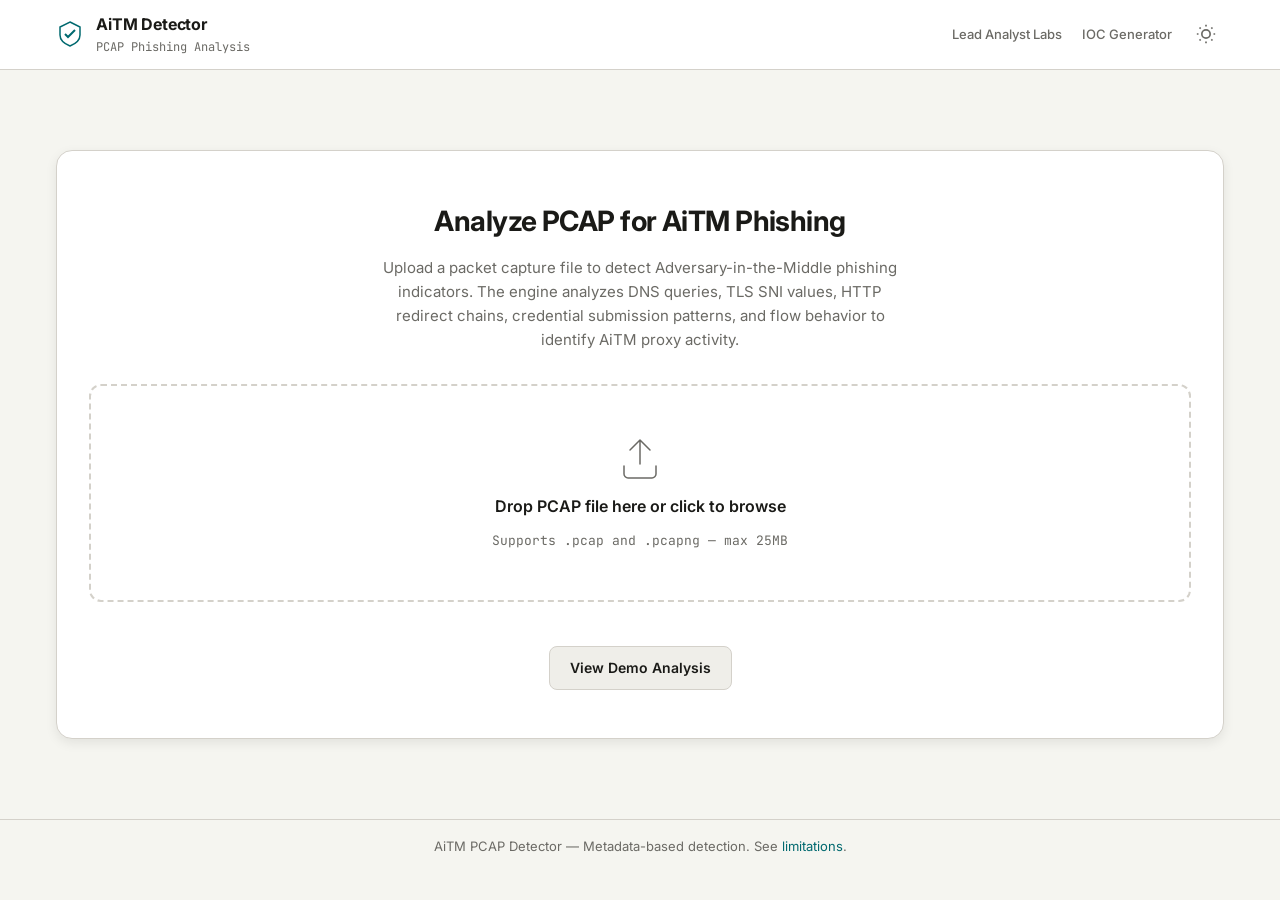
<file: public/index.html>
<!DOCTYPE html>
<html lang="en" data-theme="dark">
<head>
<meta charset="UTF-8">
<meta name="viewport" content="width=device-width, initial-scale=1.0">
<title>AiTM PCAP Detector — Phishing Capture Analysis</title>
<meta name="description" content="Detect Adversary-in-the-Middle phishing from PCAP file analysis">
<link rel="preconnect" href="https://fonts.googleapis.com">
<link rel="preconnect" href="https://fonts.gstatic.com" crossorigin>
<link href="https://fonts.googleapis.com/css2?family=JetBrains+Mono:wght@400;500;700&family=Inter:wght@300;400;500;600;700&display=swap" rel="stylesheet">
<link rel="stylesheet" href="style.css">
<!-- Cloudflare Turnstile Script -->
<script src="https://challenges.cloudflare.com/turnstile/v0/api.js" async defer></script>
</head>
<body>

<header class="app-header">
  <div class="header-content">
    <div class="logo">
      <svg width="28" height="28" viewBox="0 0 28 28" fill="none" stroke="currentColor" stroke-width="1.5">
        <path d="M14 2 L24 7 V15 C24 20 19 24 14 26 C9 24 4 20 4 15 V7 Z"/>
        <path d="M9 14 L12 17 L19 10" stroke-width="2"/>
      </svg>
      <div class="logo-text">
        <span class="logo-title">AiTM Detector</span>
        <span class="logo-subtitle">PCAP Phishing Analysis</span>
      </div>
    </div>

    <nav class="header-nav">
      <a href="https://leadanalystlabs.com/" class="header-nav-link">Lead Analyst Labs</a>
      <a href="https://defanged-ioc-generator.leadanalystlabs.com" class="header-nav-link">IOC Generator</a>
    </nav>

    <button class="theme-toggle" data-theme-toggle aria-label="Switch to light mode">
      <svg width="20" height="20" viewBox="0 0 24 24" fill="none" stroke="currentColor" stroke-width="2"><circle cx="12" cy="12" r="5"/><path d="M12 1v2M12 21v2M4.22 4.22l1.42 1.42M18.36 18.36l1.42 1.42M1 12h2M21 12h2M4.22 19.78l1.42-1.42M18.36 5.64l1.42-1.42"/></svg>
    </button>
  </div>
</header>

<main class="container">

  <!-- Upload Section -->
  <section id="upload-section" class="upload-section">
    <div class="upload-card">
      <h1 class="page-title">Analyze PCAP for AiTM Phishing</h1>
      <p class="page-description">
        Upload a packet capture file to detect Adversary-in-the-Middle phishing indicators.
        The engine analyzes DNS queries, TLS SNI values, HTTP redirect chains, credential
        submission patterns, and flow behavior to identify AiTM proxy activity.
      </p>

      <div id="dropzone" class="dropzone">
        <svg width="48" height="48" viewBox="0 0 48 48" fill="none" stroke="currentColor" stroke-width="1.5">
          <path d="M24 6 L24 30 M14 16 L24 6 L34 16" stroke-linecap="round" stroke-linejoin="round"/>
          <path d="M8 32 V40 C8 42 10 44 12 44 H36 C38 44 40 42 40 40 V32" stroke-linecap="round"/>
        </svg>
        <p class="dropzone-text">Drop PCAP file here or click to browse</p>
        <p class="dropzone-subtext">Supports .pcap and .pcapng — max 25MB</p>
        <input type="file" id="file-input" accept=".pcap,.pcapng" hidden>
      </div>

      <!-- Turnstile Widget Integration -->
      <div class="turnstile-container" style="margin: 20px 0; display: flex; justify-content: center;">
        <div class="cf-turnstile" data-sitekey="0x4AAAAAAErni5XSMmj-3Lyq"></div>
      </div>

      <div class="upload-actions">
        <button id="demo-btn" class="btn btn-secondary">View Demo Analysis</button>
      </div>

      <div id="upload-status" class="upload-status hidden"></div>
    </div>
  </section>

  <!-- Results Section -->
  <section id="results-section" class="results-section hidden">

    <!-- Summary Bar -->
    <div class="summary-bar">
      <div class="summary-header">
        <div>
          <h2 class="section-title">Analysis Results</h2>
          <span id="filename-display" class="filename-display"></span>
        </div>
        <button id="new-analysis-btn" class="btn btn-ghost">New Analysis</button>
      </div>

      <div class="summary-grid">
        <div class="summary-card threat-score-card" id="threat-score-card">
          <span class="summary-label">Threat Score</span>
          <span class="summary-value" id="threat-score-value">0</span>
          <span class="summary-badge" id="threat-level-badge">CLEAN</span>
        </div>
        <div class="summary-card">
          <span class="summary-label">Findings</span>
          <span class="summary-value" id="findings-count">0</span>
          <span class="summary-sub" id="findings-breakdown"></span>
        </div>
        <div class="summary-card">
          <span class="summary-label">Packets</span>
          <span class="summary-value" id="packets-count">0</span>
          <span class="summary-sub" id="flows-info"></span>
        </div>
        <div class="summary-card">
          <span class="summary-label">Domains</span>
          <span class="summary-value" id="domains-count">0</span>
          <span class="summary-sub" id="domains-info"></span>
        </div>
      </div>
    </div>

    <!-- Tabs -->
    <div class="tabs">
      <button class="tab active" data-tab="findings">Findings</button>
      <button class="tab" data-tab="domains">Domains</button>
      <button class="tab" data-tab="tls">TLS Sessions</button>
      <button class="tab" data-tab="http">HTTP Flows</button>
      <button class="tab" data-tab="timeline">Timeline</button>
      <button class="tab" data-tab="ioc">IOC Summary</button>
    </div>

    <!-- Tab Content: Findings -->
    <div id="tab-findings" class="tab-content active">
      <div id="findings-list" class="findings-list"></div>
    </div>

    <!-- Tab Content: Domains -->
    <div id="tab-domains" class="tab-content">
      <div class="table-wrapper">
        <table class="data-table">
          <thead>
            <tr>
              <th>Domain</th>
              <th>IPs</th>
              <th>Queries</th>
              <th>Brand</th>
              <th>Lookalike</th>
              <th>TTL</th>
            </tr>
          </thead>
          <tbody id="domains-table-body"></tbody>
        </table>
      </div>
    </div>

    <!-- Tab Content: TLS Sessions -->
    <div id="tab-tls" class="tab-content">
      <div class="table-wrapper">
        <table class="data-table">
          <thead>
            <tr>
              <th>SNI</th>
              <th>Client</th>
              <th>Server</th>
              <th>Port</th>
              <th>TLS Version</th>
              <th>ALPN</th>
              <th>Suspicious</th>
            </tr>
          </thead>
          <tbody id="tls-table-body"></tbody>
        </table>
      </div>
    </div>

    <!-- Tab Content: HTTP Flows -->
    <div id="tab-http" class="tab-content">
      <div class="table-wrapper">
        <table class="data-table">
          <thead>
            <tr>
              <th>Method</th>
              <th>Host</th>
              <th>Path</th>
              <th>Status</th>
              <th>Location</th>
              <th>Set-Cookie</th>
              <th>Login</th>
            </tr>
          </thead>
          <tbody id="http-table-body"></tbody>
        </table>
      </div>
    </div>

    <!-- Tab Content: Timeline -->
    <div id="tab-timeline" class="tab-content">
      <div id="timeline-list" class="timeline-list"></div>
    </div>

    <!-- Tab Content: IOC Summary -->
    <div id="tab-ioc" class="tab-content">
      <div class="ioc-grid">
        <div class="ioc-card">
          <h3 class="ioc-title">Lookalike Domains</h3>
          <ul id="ioc-lookalike" class="ioc-list"></ul>
        </div>
        <div class="ioc-card">
          <h3 class="ioc-title">Suspicious SNIs</h3>
          <ul id="ioc-sni" class="ioc-list"></ul>
        </div>
        <div class="ioc-card">
          <h3 class="ioc-title">Redirect Chains</h3>
          <ul id="ioc-redirects" class="ioc-list"></ul>
        </div>
        <div class="ioc-card">
          <h3 class="ioc-title">Login POSTs</h3>
          <ul id="ioc-logins" class="ioc-list"></ul>
        </div>
        <div class="ioc-card">
          <h3 class="ioc-title">IOC Matches</h3>
          <ul id="ioc-matches" class="ioc-list"></ul>
        </div>
      </div>
    </div>

  </section>
</main>

<footer class="app-footer">
  <p>AiTM PCAP Detector — Metadata-based detection. See <a href="#" id="limitations-link">limitations</a>.</p>
  <div id="limitations-popup" class="limitations-popup hidden">
    <p>This tool performs metadata-based detection from PCAP files. It cannot inspect encrypted TLS payloads, see actual credentials, or confirm session token theft. SNI-based detection does not work with TLS 1.3 ECH. Results should be corroborated with other security tools.</p>
  </div>
</footer>

<script src="app.js"></script>
</body>
</html>
</file>
<file: public/style.css>
/* ===== Design Tokens ===== */
:root,
[data-theme='light'] {
  --color-bg: #f5f5f0;
  --color-surface: #ffffff;
  --color-surface-2: #fafaf7;
  --color-surface-offset: #efeee9;
  --color-border: #d4d1ca;
  --color-divider: #e0ddd7;
  --color-text: #1a1a17;
  --color-text-muted: #6b6a65;
  --color-text-faint: #a8a7a2;
  --color-primary: #01696f;
  --color-primary-hover: #0c4e54;
  --color-primary-highlight: #cedcd8;
  --color-critical: #c0392b;
  --color-critical-bg: #fdf0ee;
  --color-high: #e67e22;
  --color-high-bg: #fef5ec;
  --color-medium: #f39c12;
  --color-medium-bg: #fef9f0;
  --color-low: #27ae60;
  --color-low-bg: #eef9f1;
  --color-info: #2980b9;
  --color-info-bg: #ebf5fb;
  --color-code-bg: #f0efea;
  --shadow-sm: 0 1px 3px rgba(0,0,0,0.06);
  --shadow-md: 0 4px 12px rgba(0,0,0,0.08);
  --shadow-lg: 0 12px 32px rgba(0,0,0,0.12);
}

[data-theme='dark'] {
  --color-bg: #0d1117;
  --color-surface: #161b22;
  --color-surface-2: #1c2330;
  --color-surface-offset: #21262d;
  --color-border: #30363d;
  --color-divider: #21262d;
  --color-text: #e6edf3;
  --color-text-muted: #8b949e;
  --color-text-faint: #6e7681;
  --color-primary: #58a6ff;
  --color-primary-hover: #79b8ff;
  --color-primary-highlight: #1a2332;
  --color-critical: #f85149;
  --color-critical-bg: #3a0d0d;
  --color-high: #ff7b3d;
  --color-high-bg: #3a1f0d;
  --color-medium: #d29922;
  --color-medium-bg: #3a2f0d;
  --color-low: #3fb950;
  --color-low-bg: #0d3a1a;
  --color-info: #58a6ff;
  --color-info-bg: #0d233a;
  --color-code-bg: #1c2330;
  --shadow-sm: 0 1px 3px rgba(0,0,0,0.3);
  --shadow-md: 0 4px 12px rgba(0,0,0,0.4);
  --shadow-lg: 0 12px 32px rgba(0,0,0,0.5);
}

/* ===== Base ===== */
*, *::before, *::after { box-sizing: border-box; margin: 0; padding: 0; }

html {
  -webkit-font-smoothing: antialiased;
  -moz-osx-font-smoothing: grayscale;
  text-rendering: optimizeLegibility;
  scroll-behavior: smooth;
}

body {
  min-height: 100dvh;
  font-family: 'Inter', -apple-system, BlinkMacSystemFont, sans-serif;
  font-size: 15px;
  line-height: 1.6;
  color: var(--color-text);
  background-color: var(--color-bg);
}

a, button, [role='button'], input, textarea, select {
  transition: color 180ms cubic-bezier(0.16,1,0.3,1), background 180ms cubic-bezier(0.16,1,0.3,1), border-color 180ms cubic-bezier(0.16,1,0.3,1), box-shadow 180ms cubic-bezier(0.16,1,0.3,1);
}

button { cursor: pointer; background: none; border: none; color: inherit; font: inherit; }
a { color: var(--color-primary); text-decoration: none; }
a:hover { text-decoration: underline; }

.hidden { display: none !important; }

/* ===== Layout ===== */
.container { max-width: 1200px; margin: 0 auto; padding: 2rem 1rem; }

/* ===== Header ===== */
.app-header {
  position: sticky;
  top: 0;
  z-index: 100;
  background: var(--color-surface);
  border-bottom: 1px solid var(--color-border);
  backdrop-filter: blur(12px);
}

.header-content {
  max-width: 1200px;
  margin: 0 auto;
  padding: 0.75rem 1rem;
  display: flex;
  align-items: center;
  justify-content: space-between;
}

.logo { display: flex; align-items: center; gap: 0.75rem; color: var(--color-primary); }

.logo-text { display: flex; flex-direction: column; }
.logo-title { font-size: 1rem; font-weight: 700; color: var(--color-text); letter-spacing: -0.01em; }
.logo-subtitle { font-size: 0.75rem; color: var(--color-text-muted); font-family: 'JetBrains Mono', monospace; }

.theme-toggle {
  padding: 0.5rem;
  border-radius: 0.5rem;
  color: var(--color-text-muted);
  display: flex;
  align-items: center;
}
.theme-toggle:hover { background: var(--color-surface-offset); color: var(--color-text); }

.header-nav {
  display: flex;
  align-items: center;
  gap: 1.25rem;
  margin-left: auto;
  margin-right: 1rem;
}

.header-nav-link {
  font-size: 0.8125rem;
  font-weight: 500;
  color: var(--color-text-muted);
  white-space: nowrap;
}

.header-nav-link:hover {
  color: var(--color-primary);
  text-decoration: none;
}

@media (max-width: 768px) {
  .header-nav {
    display: none;
  }
}

/* ===== Upload Section ===== */
.upload-section { padding: 3rem 0; }

.upload-card {
  background: var(--color-surface);
  border: 1px solid var(--color-border);
  border-radius: 1rem;
  padding: 3rem 2rem;
  text-align: center;
  box-shadow: var(--shadow-md);
}

.page-title { font-size: 1.75rem; font-weight: 700; letter-spacing: -0.02em; margin-bottom: 0.75rem; }

.page-description {
  color: var(--color-text-muted);
  max-width: 60ch;
  margin: 0 auto 2rem;
  font-size: 0.9375rem;
}

.dropzone {
  border: 2px dashed var(--color-border);
  border-radius: 0.75rem;
  padding: 3rem 2rem;
  cursor: pointer;
  transition: border-color 200ms, background 200ms;
  color: var(--color-text-muted);
  display: flex;
  flex-direction: column;
  align-items: center;
  gap: 0.75rem;
}

.dropzone:hover, .dropzone.dragover {
  border-color: var(--color-primary);
  background: var(--color-primary-highlight);
  color: var(--color-primary);
}

.dropzone-text { font-weight: 600; font-size: 1rem; color: var(--color-text); }
.dropzone-subtext { font-size: 0.8125rem; font-family: 'JetBrains Mono', monospace; }

.upload-actions { margin-top: 1.5rem; }

.upload-status {
  margin-top: 1rem;
  padding: 0.75rem 1rem;
  border-radius: 0.5rem;
  font-family: 'JetBrains Mono', monospace;
  font-size: 0.875rem;
  text-align: left;
}

.upload-status.error { background: var(--color-critical-bg); color: var(--color-critical); border: 1px solid var(--color-critical); }
.upload-status.loading { background: var(--color-info-bg); color: var(--color-info); }
.upload-status.success { background: var(--color-low-bg); color: var(--color-low); }

/* ===== Buttons ===== */
.btn {
  display: inline-flex;
  align-items: center;
  gap: 0.5rem;
  padding: 0.625rem 1.25rem;
  border-radius: 0.5rem;
  font-weight: 600;
  font-size: 0.875rem;
  border: 1px solid transparent;
  white-space: nowrap;
}

.btn-primary { background: var(--color-primary); color: var(--color-bg); }
.btn-primary:hover { background: var(--color-primary-hover); }

.btn-secondary { background: var(--color-surface-offset); color: var(--color-text); border-color: var(--color-border); }
.btn-secondary:hover { border-color: var(--color-primary); color: var(--color-primary); }

.btn-ghost { color: var(--color-text-muted); }
.btn-ghost:hover { color: var(--color-text); background: var(--color-surface-offset); }

/* ===== Results Section ===== */
.results-section { padding: 1.5rem 0; }

.summary-bar { margin-bottom: 1.5rem; }

.summary-header {
  display: flex;
  align-items: center;
  justify-content: space-between;
  margin-bottom: 1rem;
}

.section-title { font-size: 1.25rem; font-weight: 700; letter-spacing: -0.01em; }
.filename-display { font-size: 0.8125rem; color: var(--color-text-muted); font-family: 'JetBrains Mono', monospace; margin-left: 0.5rem; }

.summary-grid {
  display: grid;
  grid-template-columns: repeat(auto-fit, minmax(220px, 1fr));
  gap: 0.75rem;
}

.summary-card {
  background: var(--color-surface);
  border: 1px solid var(--color-border);
  border-radius: 0.75rem;
  padding: 1rem 1.25rem;
  display: flex;
  flex-direction: column;
  gap: 0.25rem;
}

.summary-label { font-size: 0.75rem; color: var(--color-text-muted); text-transform: uppercase; letter-spacing: 0.05em; font-weight: 600; }
.summary-value { font-size: 2rem; font-weight: 700; font-variant-numeric: tabular-nums; letter-spacing: -0.02em; }
.summary-sub { font-size: 0.75rem; color: var(--color-text-muted); font-family: 'JetBrains Mono', monospace; }

.threat-score-card { position: relative; }
.threat-score-card.critical { border-color: var(--color-critical); background: linear-gradient(135deg, var(--color-surface), var(--color-critical-bg)); }
.threat-score-card.high { border-color: var(--color-high); background: linear-gradient(135deg, var(--color-surface), var(--color-high-bg)); }
.threat-score-card.medium { border-color: var(--color-medium); background: linear-gradient(135deg, var(--color-surface), var(--color-medium-bg)); }
.threat-score-card.low { border-color: var(--color-low); background: linear-gradient(135deg, var(--color-surface), var(--color-low-bg)); }

.summary-badge {
  display: inline-block;
  padding: 0.25rem 0.625rem;
  border-radius: 9999px;
  font-size: 0.6875rem;
  font-weight: 700;
  letter-spacing: 0.05em;
  text-transform: uppercase;
  align-self: flex-start;
  margin-top: 0.25rem;
}

.summary-badge.CRITICAL, .summary-badge.critical { background: var(--color-critical); color: #fff; }
.summary-badge.HIGH, .summary-badge.high { background: var(--color-high); color: #fff; }
.summary-badge.MEDIUM, .summary-badge.medium { background: var(--color-medium); color: #fff; }
.summary-badge.LOW, .summary-badge.low { background: var(--color-low); color: #fff; }
.summary-badge.CLEAN, .summary-badge.clean { background: var(--color-text-muted); color: #fff; }

/* ===== Tabs ===== */
.tabs {
  display: flex;
  gap: 0.25rem;
  border-bottom: 1px solid var(--color-border);
  margin-bottom: 1.25rem;
  overflow-x: auto;
  -webkit-overflow-scrolling: touch;
}

.tab {
  padding: 0.625rem 1rem;
  font-size: 0.875rem;
  font-weight: 500;
  color: var(--color-text-muted);
  border-bottom: 2px solid transparent;
  white-space: nowrap;
}

.tab:hover { color: var(--color-text); }
.tab.active { color: var(--color-primary); border-bottom-color: var(--color-primary); }

.tab-content { display: none; }
.tab-content.active { display: block; animation: fadeIn 200ms ease-out; }

@keyframes fadeIn { from { opacity: 0; transform: translateY(4px); } to { opacity: 1; transform: translateY(0); } }

/* ===== Findings ===== */
.findings-list { display: flex; flex-direction: column; gap: 0.75rem; }

.finding-card {
  background: var(--color-surface);
  border: 1px solid var(--color-border);
  border-left: 4px solid var(--color-border);
  border-radius: 0.5rem;
  padding: 1rem 1.25rem;
  cursor: pointer;
}

.finding-card.critical { border-left-color: var(--color-critical); }
.finding-card.high { border-left-color: var(--color-high); }
.finding-card.medium { border-left-color: var(--color-medium); }
.finding-card.low { border-left-color: var(--color-low); }

.finding-header {
  display: flex;
  align-items: flex-start;
  justify-content: space-between;
  gap: 1rem;
}

.finding-title { font-size: 0.9375rem; font-weight: 600; margin-bottom: 0.25rem; }
.finding-description { font-size: 0.875rem; color: var(--color-text-muted); line-height: 1.5; }

.severity-badge {
  display: inline-block;
  padding: 0.1875rem 0.5rem;
  border-radius: 0.25rem;
  font-size: 0.6875rem;
  font-weight: 700;
  text-transform: uppercase;
  letter-spacing: 0.05em;
  white-space: nowrap;
  flex-shrink: 0;
}

.severity-badge.critical { background: var(--color-critical); color: #fff; }
.severity-badge.high { background: var(--color-high); color: #fff; }
.severity-badge.medium { background: var(--color-medium); color: #fff; }
.severity-badge.low { background: var(--color-low); color: #fff; }

.finding-details { margin-top: 0.75rem; }
.finding-evidence {
  background: var(--color-code-bg);
  border-radius: 0.375rem;
  padding: 0.75rem;
  margin-top: 0.5rem;
}

.evidence-row {
  display: flex;
  gap: 0.75rem;
  padding: 0.25rem 0;
  font-size: 0.8125rem;
  font-family: 'JetBrains Mono', monospace;
}

.evidence-field { color: var(--color-text-muted); min-width: 140px; flex-shrink: 0; }
.evidence-value { color: var(--color-text); word-break: break-all; }
.evidence-context { color: var(--color-text-faint); font-size: 0.75rem; }

.finding-mitigation {
  margin-top: 0.75rem;
  padding: 0.625rem 0.875rem;
  background: var(--color-primary-highlight);
  border-radius: 0.375rem;
  font-size: 0.8125rem;
  color: var(--color-text);
}

.finding-mitigation strong { color: var(--color-primary); }

/* ===== Tables ===== */
.table-wrapper { overflow-x: auto; border-radius: 0.5rem; border: 1px solid var(--color-border); }

.data-table {
  width: 100%;
  border-collapse: collapse;
  font-size: 0.8125rem;
}

.data-table th {
  background: var(--color-surface-offset);
  padding: 0.625rem 0.875rem;
  text-align: left;
  font-weight: 600;
  color: var(--color-text-muted);
  font-size: 0.75rem;
  text-transform: uppercase;
  letter-spacing: 0.04em;
  white-space: nowrap;
  border-bottom: 1px solid var(--color-border);
}

.data-table td {
  padding: 0.625rem 0.875rem;
  border-bottom: 1px solid var(--color-divider);
  font-family: 'JetBrains Mono', monospace;
  font-size: 0.8125rem;
}

.data-table tr:last-child td { border-bottom: none; }
.data-table tr:hover td { background: var(--color-surface-2); }

.tag {
  display: inline-block;
  padding: 0.125rem 0.5rem;
  border-radius: 9999px;
  font-size: 0.6875rem;
  font-weight: 600;
}

.tag.danger { background: var(--color-critical-bg); color: var(--color-critical); }
.tag.warning { background: var(--color-high-bg); color: var(--color-high); }
.tag.success { background: var(--color-low-bg); color: var(--color-low); }
.tag.neutral { background: var(--color-surface-offset); color: var(--color-text-muted); }

/* ===== Timeline ===== */
.timeline-list { display: flex; flex-direction: column; gap: 0; }

.timeline-item {
  display: flex;
  gap: 1rem;
  padding: 0.75rem 0;
  border-bottom: 1px solid var(--color-divider);
}

.timeline-item:last-child { border-bottom: none; }

.timeline-time {
  font-family: 'JetBrains Mono', monospace;
  font-size: 0.75rem;
  color: var(--color-text-faint);
  white-space: nowrap;
  min-width: 180px;
  padding-top: 2px;
}

.timeline-dot {
  width: 8px;
  height: 8px;
  border-radius: 50%;
  flex-shrink: 0;
  margin-top: 6px;
}

.timeline-dot.critical { background: var(--color-critical); }
.timeline-dot.high { background: var(--color-high); }
.timeline-dot.medium { background: var(--color-medium); }
.timeline-dot.low, .timeline-dot.info { background: var(--color-info); }

.timeline-content { flex: 1; }
.timeline-event { font-weight: 600; font-size: 0.875rem; }
.timeline-detail { font-size: 0.8125rem; color: var(--color-text-muted); font-family: 'JetBrains Mono', monospace; }

/* ===== IOC Summary ===== */
.ioc-grid {
  display: grid;
  grid-template-columns: repeat(auto-fit, minmax(300px, 1fr));
  gap: 1rem;
}

.ioc-card {
  background: var(--color-surface);
  border: 1px solid var(--color-border);
  border-radius: 0.5rem;
  padding: 1rem;
}

.ioc-title {
  font-size: 0.8125rem;
  font-weight: 600;
  text-transform: uppercase;
  letter-spacing: 0.04em;
  color: var(--color-text-muted);
  margin-bottom: 0.75rem;
}

.ioc-list { list-style: none; }
.ioc-list li {
  padding: 0.375rem 0;
  font-family: 'JetBrains Mono', monospace;
  font-size: 0.8125rem;
  border-bottom: 1px solid var(--color-divider);
  word-break: break-all;
}
.ioc-list li:last-child { border-bottom: none; }
.ioc-list li .severity-badge { margin-right: 0.5rem; }
.ioc-empty { color: var(--color-text-faint); font-style: italic; font-family: 'Inter', sans-serif; }

/* ===== Footer ===== */
.app-footer {
  border-top: 1px solid var(--color-border);
  padding: 1rem;
  text-align: center;
  font-size: 0.8125rem;
  color: var(--color-text-muted);
  position: relative;
}

.limitations-popup {
  position: absolute;
  bottom: 100%;
  left: 50%;
  transform: translateX(-50%);
  max-width: 500px;
  background: var(--color-surface);
  border: 1px solid var(--color-border);
  border-radius: 0.5rem;
  padding: 1rem;
  box-shadow: var(--shadow-lg);
  font-size: 0.8125rem;
  text-align: left;
  color: var(--color-text);
  margin-bottom: 0.5rem;
}

/* ===== Responsive ===== */
@media (max-width: 768px) {
  .page-title { font-size: 1.375rem; }
  .summary-value { font-size: 1.5rem; }
  .summary-grid { grid-template-columns: repeat(2, 1fr); }
  .timeline-time { min-width: 100px; font-size: 0.6875rem; }
  .finding-header { flex-direction: column; }
  .severity-badge { align-self: flex-start; }
}

@media (max-width: 480px) {
  .summary-grid { grid-template-columns: 1fr; }
  .container { padding: 1rem 0.75rem; }
  .upload-card { padding: 2rem 1rem; }
}

/* ===== Loading Spinner ===== */
.spinner {
  display: inline-block;
  width: 16px;
  height: 16px;
  border: 2px solid currentColor;
  border-top-color: transparent;
  border-radius: 50%;
  animation: spin 0.6s linear infinite;
}

@keyframes spin { to { transform: rotate(360deg); } }
</file>
